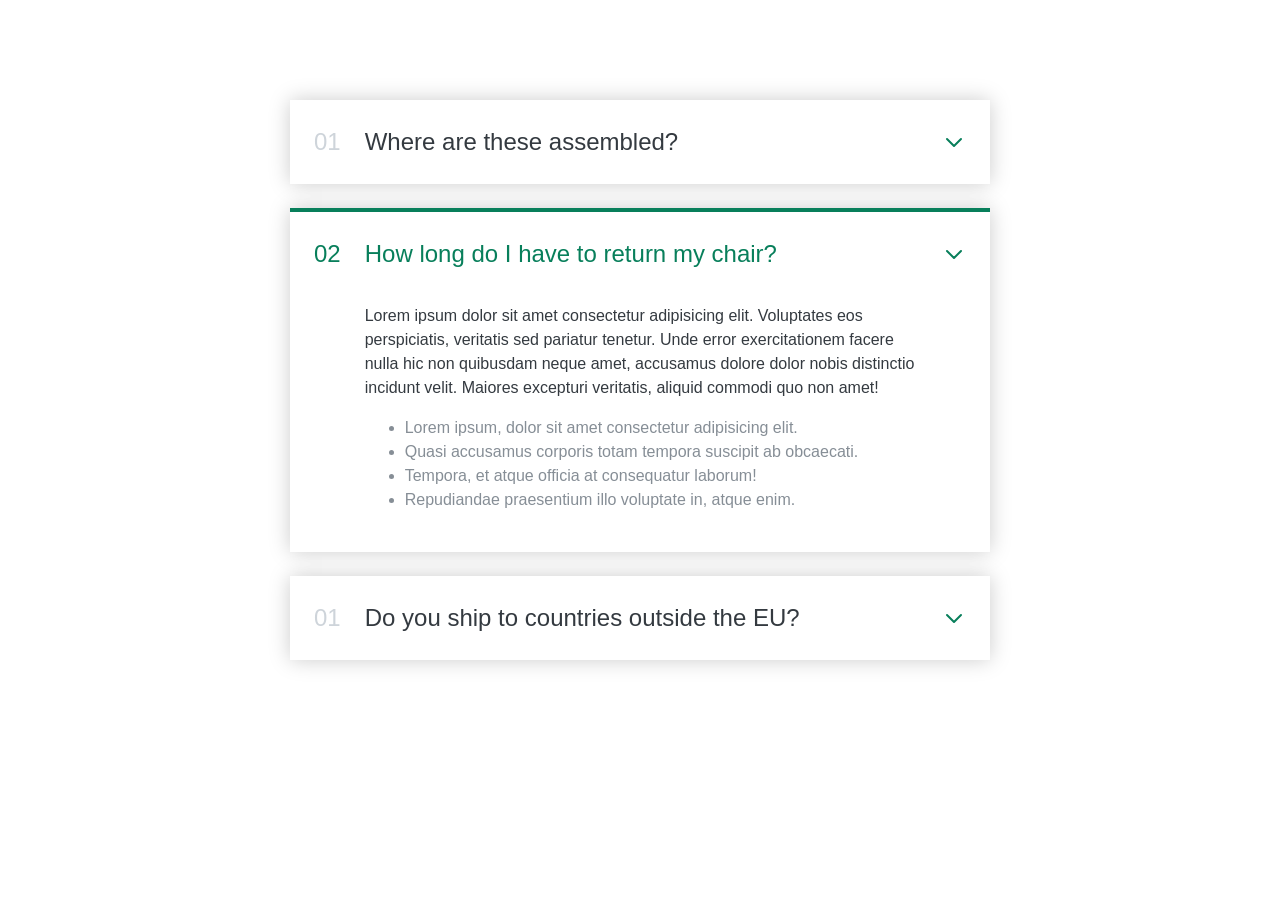
<file: 01-Accordion/index.html>
<!DOCTYPE html>
<html lang="en">
  <head>
    <meta charset="UTF-8" />
    <meta name="viewport" content="width=device-width, initial-scale=1.0" />
    <link rel="stylesheet" href="css/normalize.css" />
    <link rel="stylesheet" href="css/styles.css" />
    <title>Accordion</title>
  </head>
  <body>
    <article class="accordion">
      <section class="container">
        <span class="header__text highlight">01</span>
        <h3>Where are these assembled?</h3>
        <svg
          xmlns="http://www.w3.org/2000/svg"
          class="icon"
          fill="none"
          viewBox="0 0 24 24"
          stroke="currentColor"
        >
          <path
            stroke-linecap="round"
            stroke-linejoin="round"
            stroke-width="2"
            d="M19 9l-7 7-7-7"
          ></path>
        </svg>
      </section>
      <section class="container container--open">
        <span class="header__text green-highlight">02</span>
        <h3 class="green-highlight">How long do I have to return my chair?</h3>
        <svg
          xmlns="http://www.w3.org/2000/svg"
          class="icon"
          fill="none"
          viewBox="0 0 24 24"
          stroke="currentColor"
        >
          <path
            stroke-linecap="round"
            stroke-linejoin="round"
            stroke-width="2"
            d="M19 9l-7 7-7-7"
          ></path>
        </svg>
        <div class="hidden-box">
          <p>
            Lorem ipsum dolor sit amet consectetur adipisicing elit. Voluptates
            eos perspiciatis, veritatis sed pariatur tenetur. Unde error
            exercitationem facere nulla hic non quibusdam neque amet, accusamus
            dolore dolor nobis distinctio incidunt velit. Maiores excepturi
            veritatis, aliquid commodi quo non amet!
          </p>
          <ul>
            <li>Lorem ipsum, dolor sit amet consectetur adipisicing elit.</li>
            <li>
              Quasi accusamus corporis totam tempora suscipit ab obcaecati.
            </li>
            <li>Tempora, et atque officia at consequatur laborum!</li>
            <li>Repudiandae praesentium illo voluptate in, atque enim.</li>
          </ul>
        </div>
      </section>
      <section class="container">
        <span class="header__text highlight">01</span>
        <h3>Do you ship to countries outside the EU?</h3>
        <svg
          xmlns="http://www.w3.org/2000/svg"
          class="icon"
          fill="none"
          viewBox="0 0 24 24"
          stroke="currentColor"
        >
          <path
            stroke-linecap="round"
            stroke-linejoin="round"
            stroke-width="2"
            d="M19 9l-7 7-7-7"
          ></path>
        </svg>
      </section>
    </article>
  </body>
</html>
</file>
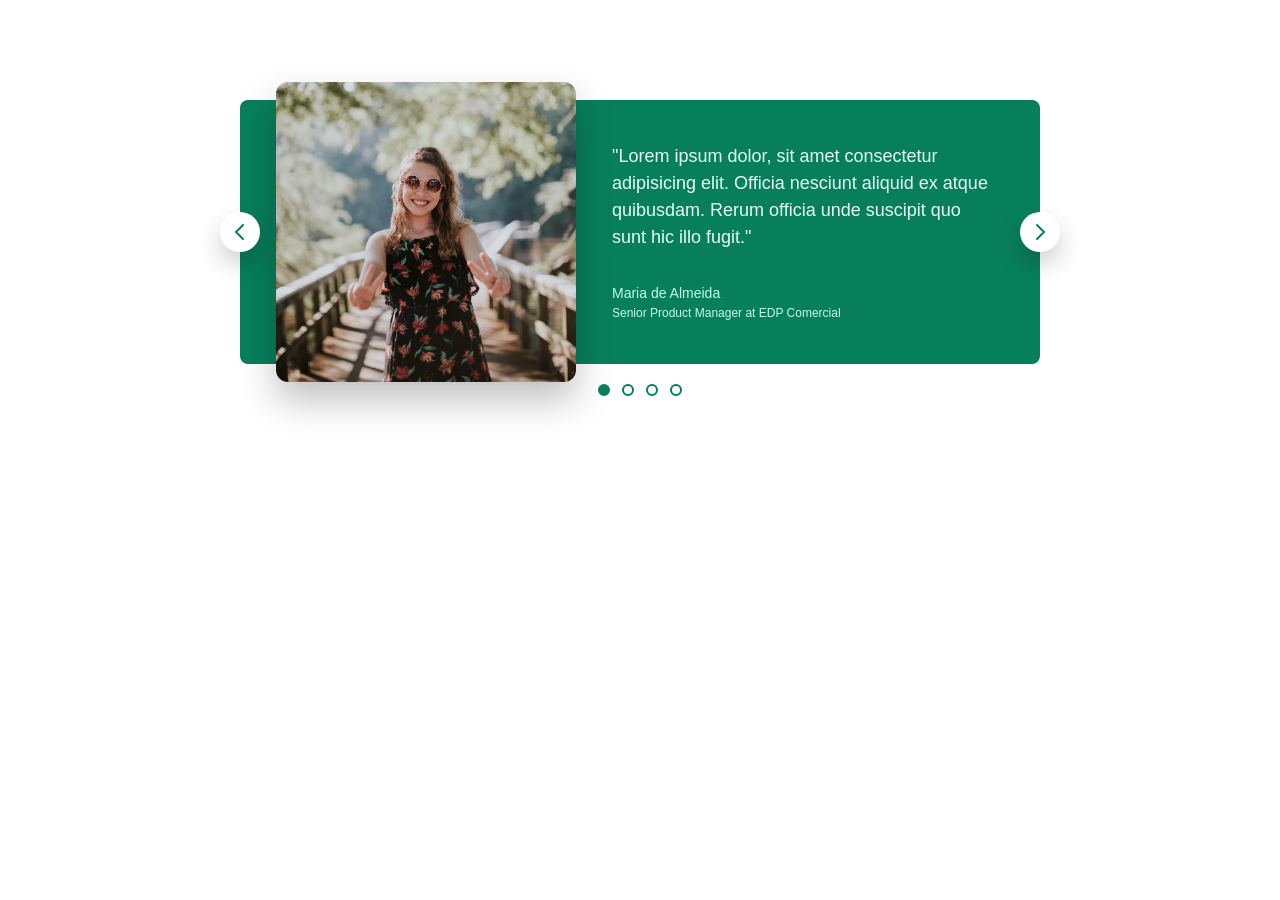
<file: 02-Carousel/index.html>
<!DOCTYPE html>
<html lang="en">
  <head>
    <meta charset="UTF-8" />
    <meta name="viewport" content="width=device-width, initial-scale=1.0" />
    <link rel="stylesheet" href="css/normalize.css" />
    <link rel="stylesheet" href="css/styles.css" />
    <title>Carousel</title>
  </head>
  <body>
    <section class="container">
      <img class="img" src="images/maria.jpg" alt="A picture of maria" />
      <figcaption>
        <p class="testimonial__text">
          "Lorem ipsum dolor, sit amet consectetur adipisicing elit. Officia
          nesciunt aliquid ex atque quibusdam. Rerum officia unde suscipit quo
          sunt hic illo fugit."
        </p>
        <p class="testimonial__author">Maria de Almeida</p>
        <p class="testimonial__author testimonial__caption">
          Senior Product Manager at EDP Comercial
        </p>
      </figcaption>
      <button class="btn btn--left">
        <svg
          xmlns="http://www.w3.org/2000/svg"
          class="btn--icon"
          fill="none"
          viewBox="0 0 24 24"
          stroke="currentColor"
        >
          <path
            stroke-linecap="round"
            stroke-linejoin="round"
            stroke-width="2"
            d="M15 19l-7-7 7-7"
          ></path>
        </svg>
      </button>
      <button class="btn btn--right">
        <svg
          xmlns="http://www.w3.org/2000/svg"
          class="btn--icon"
          fill="none"
          viewBox="0 0 24 24"
          stroke="currentColor"
        >
          <path
            stroke-linecap="round"
            stroke-linejoin="round"
            stroke-width="2"
            d="M9 5l7 7-7 7"
          ></path>
        </svg>
      </button>
      <div class="dots">
        <button class="dot dot--fill">&nbsp;</button>
        <button class="dot">&nbsp;</button>
        <button class="dot">&nbsp;</button>
        <button class="dot">&nbsp;</button>
      </div>
    </section>
  </body>
</html>
</file>
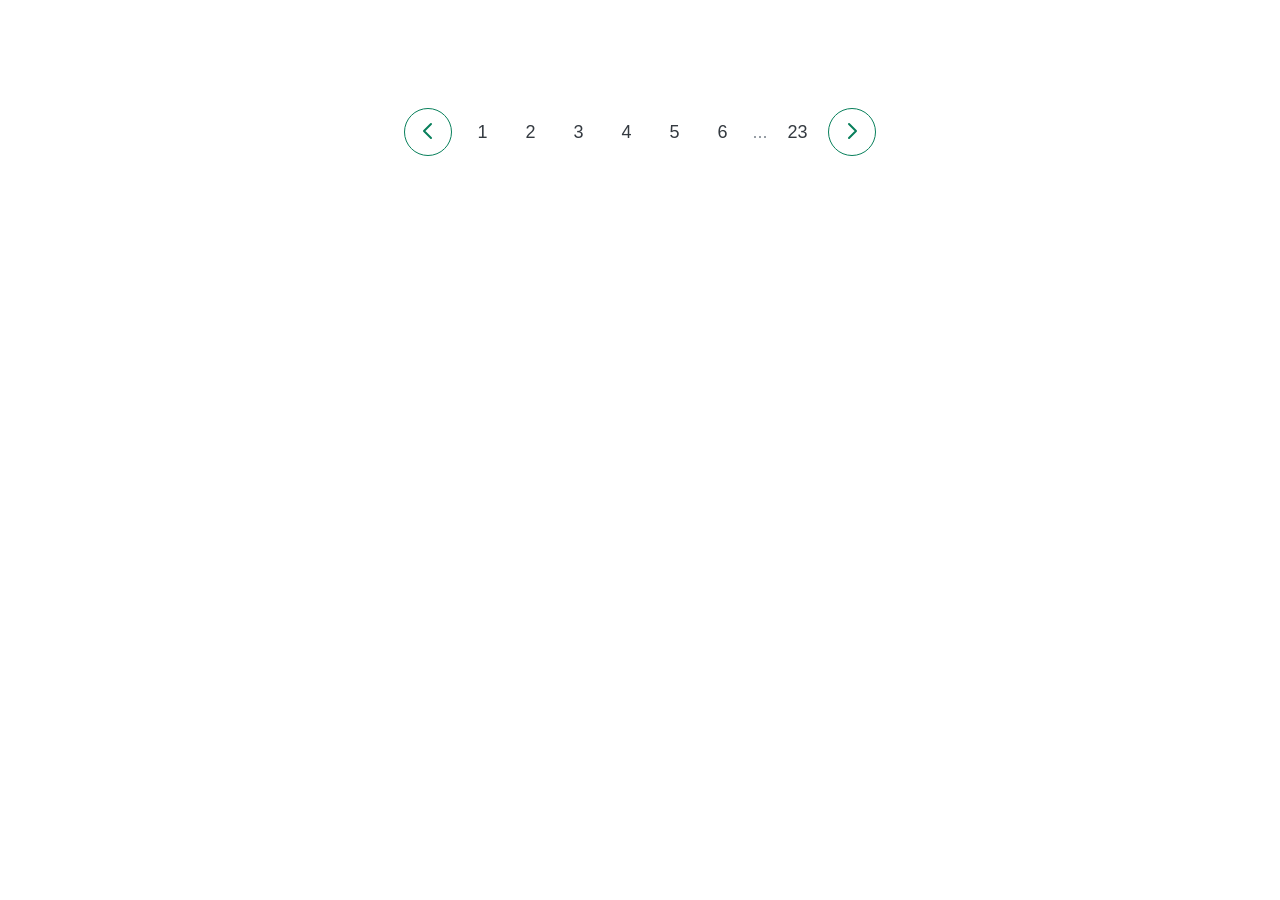
<file: 03-Pagination/index.html>
<!DOCTYPE html>
<html lang="en">
  <head>
    <meta charset="UTF-8" />
    <meta name="viewport" content="width=device-width, initial-scale=1.0" />
    <link rel="stylesheet" href="styles.css" />
    <title>Pagination</title>
  </head>
  <body>
    <section class="pagination">
      <button class="btn">
        <svg
          xmlns="http://www.w3.org/2000/svg"
          class="btn-icon"
          fill="none"
          viewBox="0 0 24 24"
          stroke="currentColor"
        >
          <path
            stroke-linecap="round"
            stroke-linejoin="round"
            stroke-width="2"
            d="M15 19l-7-7 7-7"
          ></path>
        </svg>
      </button>
      <a class="btn-page" href="#">1</a>
      <a class="btn-page" href="#">2</a>
      <a class="btn-page" href="#">3</a>
      <a class="btn-page" href="#">4</a>
      <a class="btn-page" href="#">5</a>
      <a class="btn-page" href="#">6</a>
      <span>...</span>
      <a class="btn-page" href="#">23</a>
      <button class="btn">
        <svg
          xmlns="http://www.w3.org/2000/svg"
          class="btn-icon"
          fill="none"
          viewBox="0 0 24 24"
          stroke="currentColor"
        >
          <path
            stroke-linecap="round"
            stroke-linejoin="round"
            stroke-width="2"
            d="M9 5l7 7-7 7"
          ></path>
        </svg>
      </button>
    </section>
  </body>
</html>
</file>
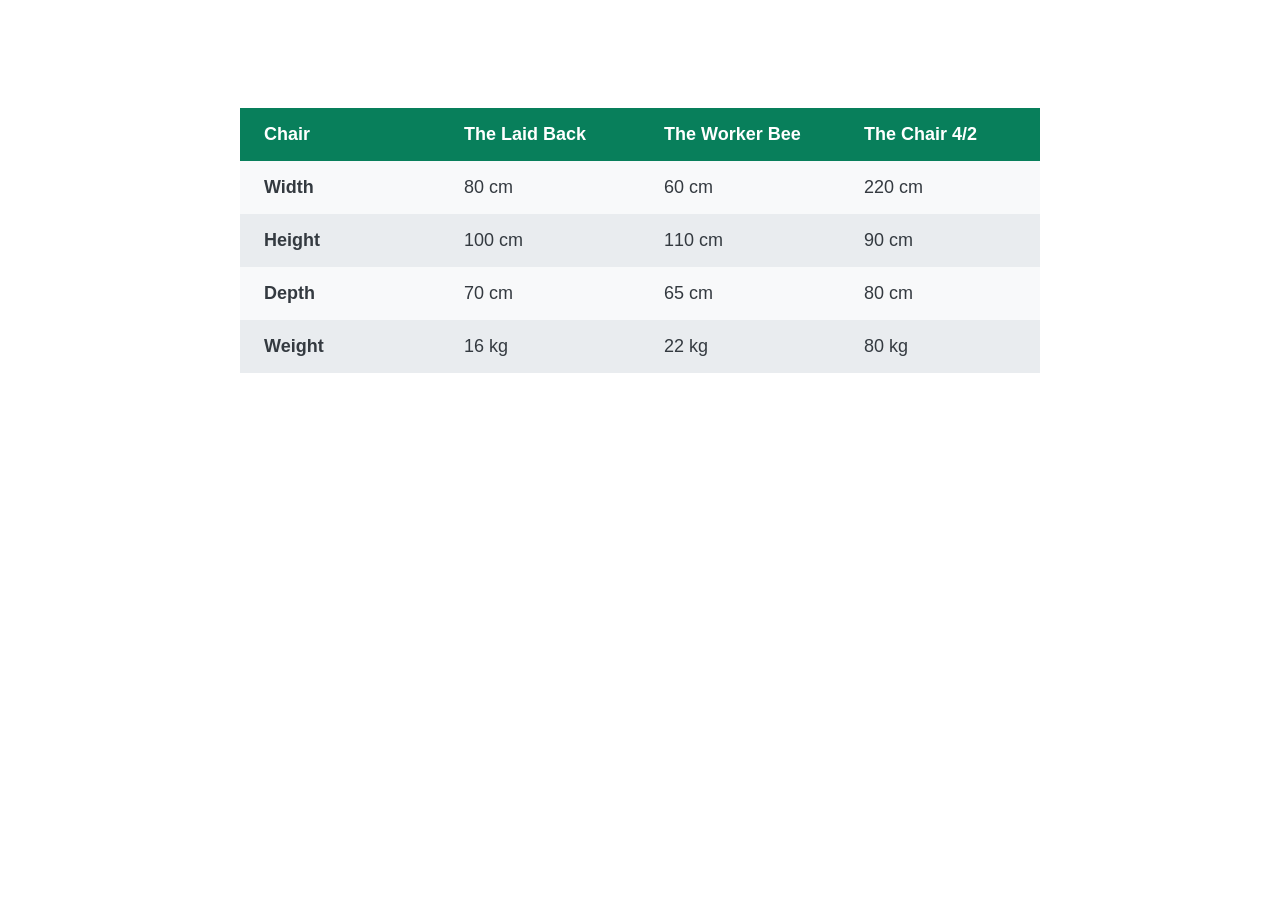
<file: 04-Table/index.html>
<!DOCTYPE html>
<html lang="en">
<head>
    <meta charset="UTF-8">
    <meta name="viewport" content="width=device-width, initial-scale=1.0">
    <link rel="stylesheet" href="css/styles.css">
    <title>Table</title>
</head>
<body>
    <table>
        <thead>
            <tr class="focus-block">
                <th>Chair</th>
                <th>The Laid Back</th>
                <th>The Worker Bee</th>
                <th>The Chair 4/2</th>
            </tr>
        </thead>
        <tbody>
            <tr>
                <th>Width</th>
                <td>80 cm</td>
                <td>60 cm</td>
                <td>220 cm</td>
            </tr>
            <tr>
                <th>Height</th>
                <td>100 cm</td>
                <td>110 cm</td>
                <td>90 cm</td>
            </tr>
            <tr>
                <th>Depth</th>
                <td>70 cm</td>
                <td>65 cm</td>
                <td>80 cm</td>
            </tr>
            <tr>
                <th>Weight</th>
                <td>16 kg</td>
                <td>22 kg</td>
                <td>80 kg</td>
            </tr>
        </tbody>
    </table>
</body>
</html>
</file>
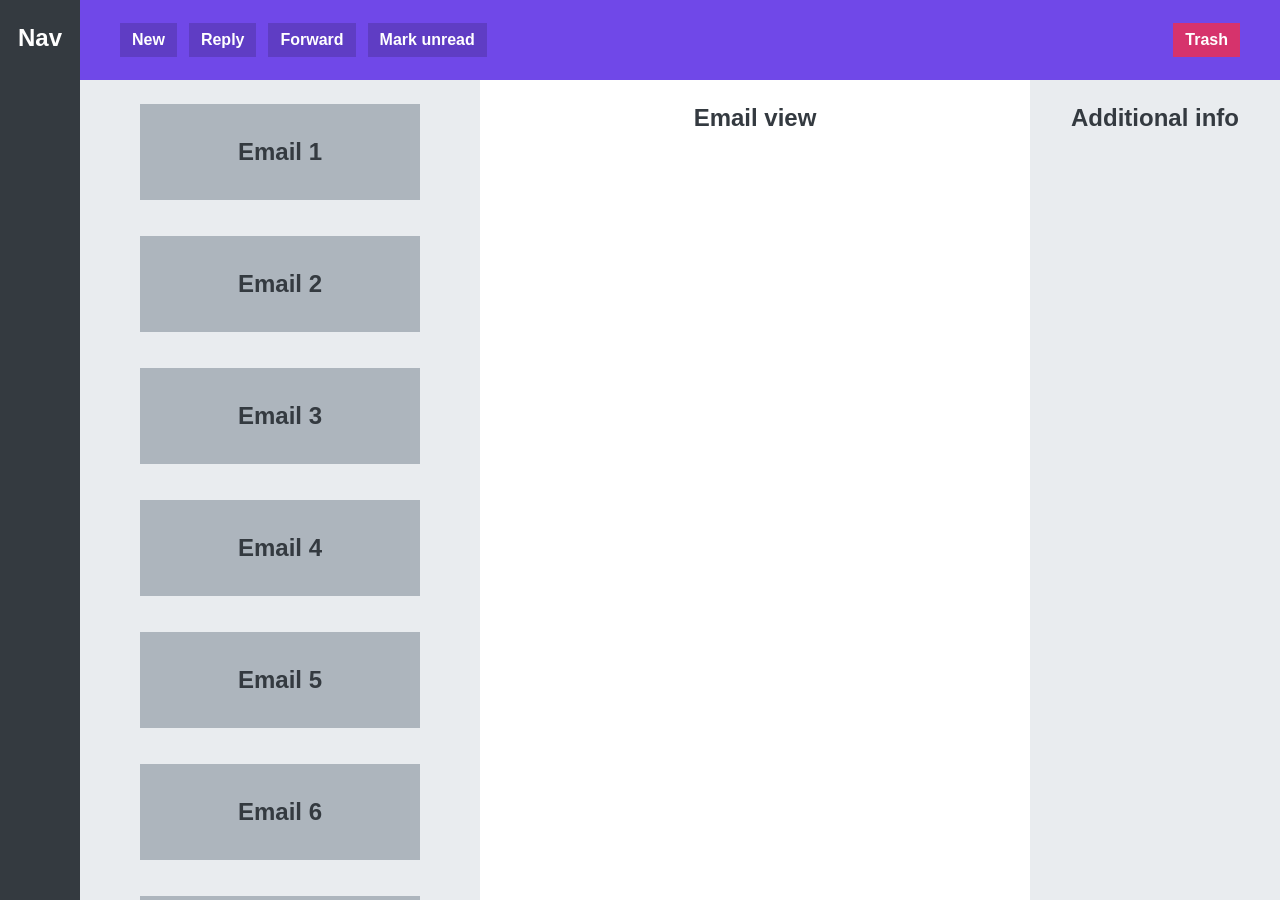
<file: 06-AppLeyout/index.html>
<!DOCTYPE html>
<html lang="en">
<head>
    <meta charset="UTF-8">
    <meta name="viewport" content="width=device-width, initial-scale=1.0">
    <link rel="stylesheet" href="styles.css">
    <title>App Leyout</title>
</head>
<body>
    <nav>Nav</nav>
    <menu>
        <button type="button">New</button>
        <button type="button">Reply</button>
        <button type="button">Forward</button>
        <button type="button">Mark unread</button>
        <button type="button">Trash</button>
    </menu>
    <section>
        <div class="email">Email 1</div>
        <div class="email">Email 2</div>
        <div class="email">Email 3</div>
        <div class="email">Email 4</div>
        <div class="email">Email 5</div>
        <div class="email">Email 6</div>
        <div class="email">Email 7</div>
        <div class="email">Email 8</div>
        <div class="email">Email 9</div>
        <div class="email">Email 10</div>
    </section>
    <main>Email view</main>
    <aside>Additional info</aside>
</body>
</html>
</file>
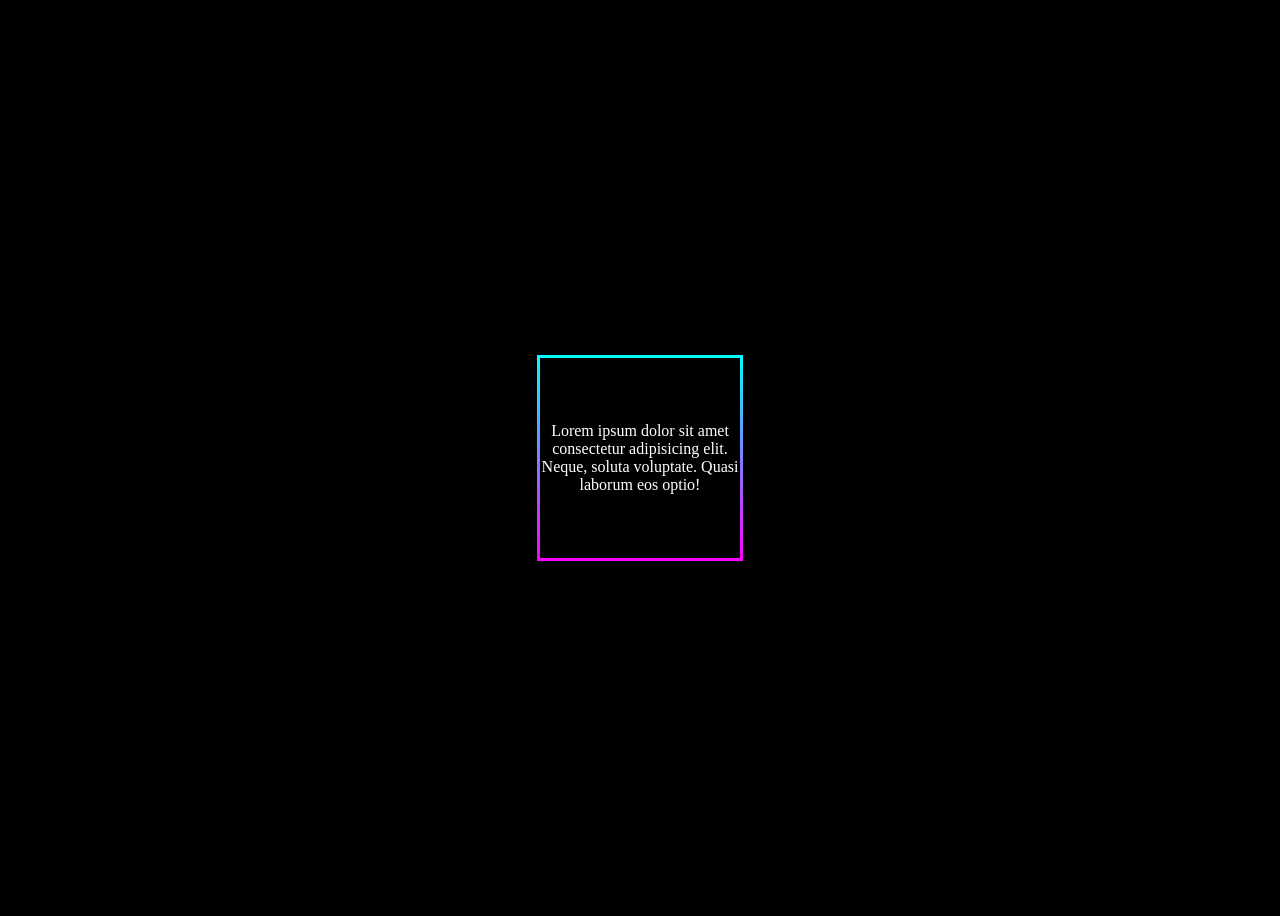
<file: 09-GradientBorders/index.html>
<!DOCTYPE html>
<html lang="en">
  <head>
    <meta charset="UTF-8" />
    <meta name="viewport" content="width=device-width, initial-scale=1.0" />
    <link rel="stylesheet" href="styles.css" />
    <title>Gradient Border</title>
  </head>
  <body>
    <div class="box">
      <p>
        Lorem ipsum dolor sit amet consectetur adipisicing elit. Neque, soluta
        voluptate. Quasi laborum eos optio!
      </p>
    </div>
  </body>
</html>
</file>
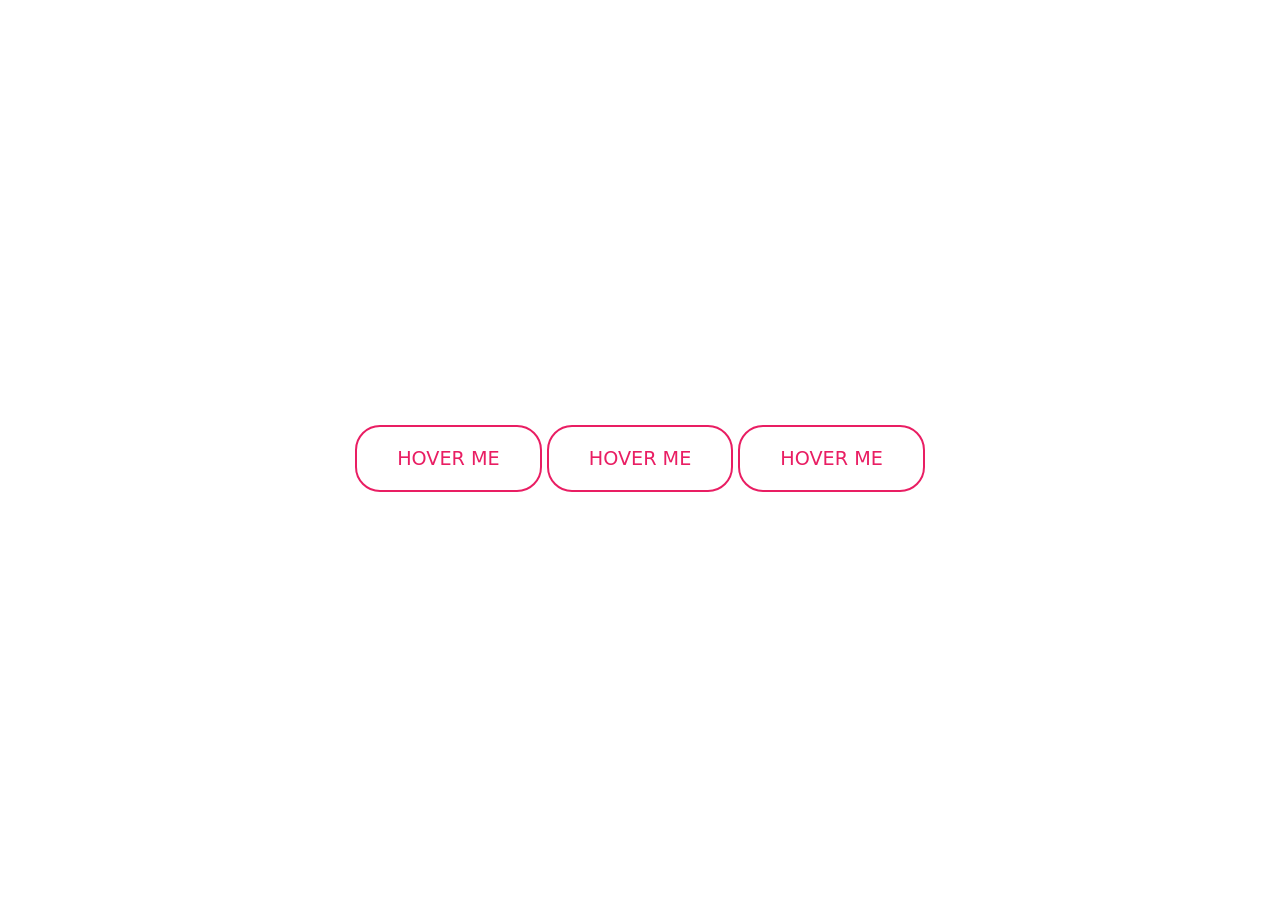
<file: 10-AnimatedButton/index.html>
<!DOCTYPE html>
<html lang="en">
<head>
    <meta charset="UTF-8">
    <meta name="viewport" content="width=device-width, initial-scale=1.0">
    <link rel="stylesheet" href="styles.css">
    <title>Animated Button</title>
</head>
<body>
    <a href="#" class="btn">Hover Me</a>
    <a href="#" class="btn">Hover Me</a>
    <a href="#" class="btn">Hover Me</a>
</body>
</html>
</file>
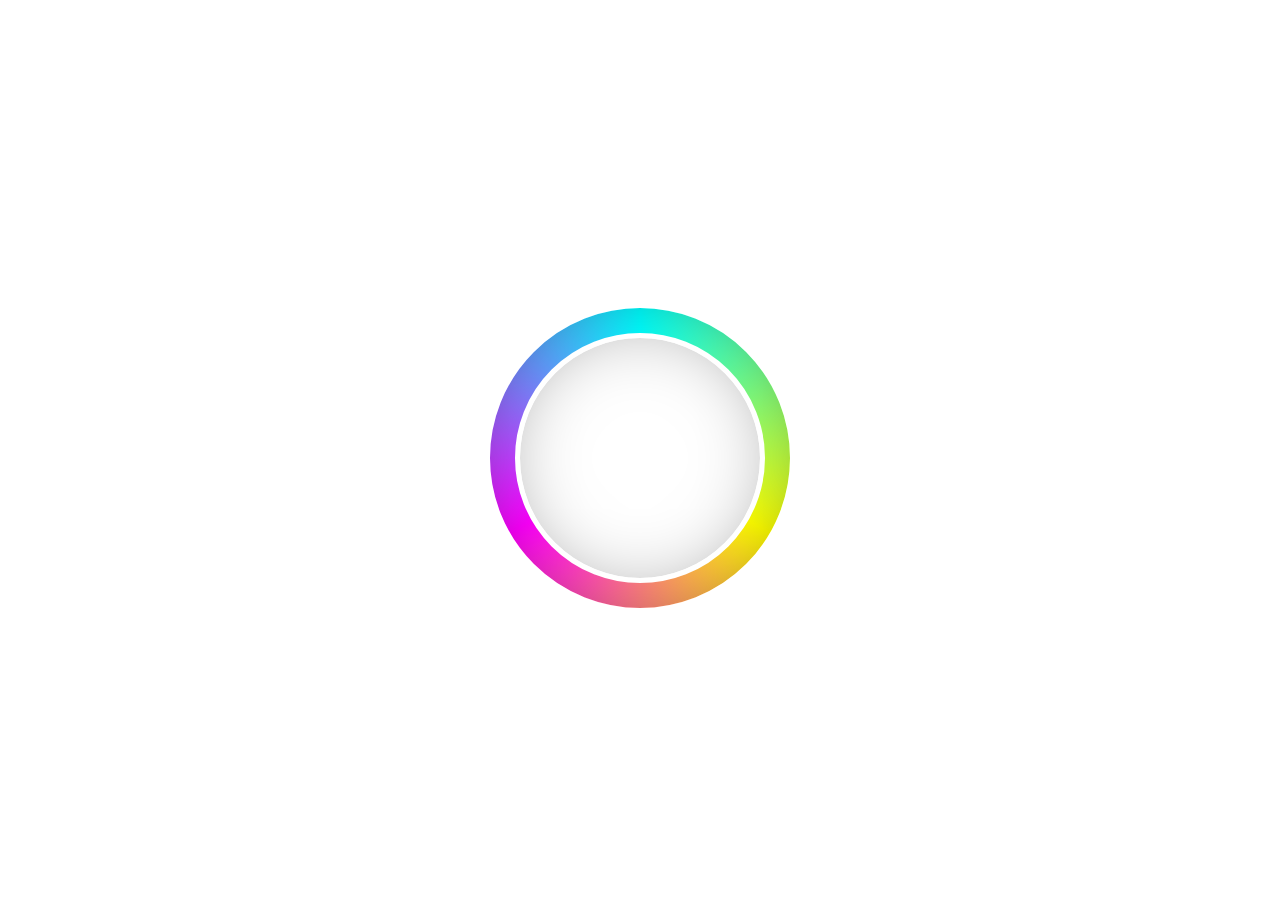
<file: 11-RainbowSpinner/index.html>
<!DOCTYPE html>
<html lang="en">
<head>
    <meta charset="UTF-8">
    <meta name="viewport" content="width=device-width, initial-scale=1.0">
    <link rel="stylesheet" href="styles.css">
    <title>Rainbow Spinner</title>
</head>
<body>
    <div class="spinner"></div>
</body>
</html>
</file>
<file: 01-Accordion/css/styles.css>
:root {
    --cokor-body: #868e96;
    --color-heading: #343a40;
    --color-number: #ced4da;
    --primary-color: #087f5b;;

}

*,
*::before,
*::after {
    box-sizing: border-box;
}

/* Typography */
html {
    font-size: 62.5%;
}

body {
    color: var(--cokor-body);
    font-family: "Inter", sans-serif;
    font-size: 1.8rem;
    line-height: 1.5;
}

h3 {
    color: var(--color-heading);
    font-size: 2.4rem;
    font-weight: 500;
    margin: 0;
}

p {
    margin: 0;
}

.accordion {
    align-items: center;
    display: flex;
    flex-direction: column;
    gap: 24px;
    margin: 100px auto;
    width: 700px;
}

.container {
    align-items: center;
    box-shadow: 0 0 20px #ccc;
    column-gap: 24px;
    display: grid;
    grid-template-columns: auto 1fr auto;
    padding: 2.4rem;
    row-gap: 32px;
    width: 100%;
}

.container--open {
    border-top: 4px solid var(--primary-color);
}

.header__text {
    font-size: 2.4rem;
    font-weight: 500;
}

.highlight {
    color: var(--color-number);
}

.green-highlight {
    color: var(--primary-color);
}

.icon {
    color: var(--primary-color);
    width: 24px;
}

.hidden-box {
    grid-column: 2;
}

.hidden-box > p {
    color: var(--color-heading);
    font-weight: 400;
    font-size: 1.6rem;
}

.hidden-box > ul {
    font-weight: 400;
    font-size: 1.6rem;
}
</file>
<file: 02-Carousel/css/styles.css>
:root {
    --primary-color: #087f5b;
}

*,
*::before,
*::after {
    box-sizing: border-box;
    margin: 0;
    /* padding: 0; */
}

/* Typography */
html {
    font-size: 62.5%;
}

body {
    color: #c3fae8;;
    font-size: 1.8rem;
    font-weight: 500;
    line-height: 1.5;
    font-family: "Inter", sans-serif;
}

.container {
        width: 800px;
        margin: 100px auto;
        background-color: #087f5b;
        padding: 32px 48px 32px 86px;
        border-radius: 8px;
        position: relative;
        display: flex;
        align-items: center;
        gap: 86px;
}

.img {
    height: 200px;
    transform: scale(1.5);
    border-radius: 8px;
    box-shadow: 0 12px 24px rgba(0, 0, 0, 0.25)
}

.testimonial__text {
    margin-top: 0;
    margin-bottom: 3.2rem;
    line-height: 1.5;
    color: #e6fcf5;
}

.testimonial__author {
    font-size: 1.4rem;
    margin: 0;
    color: #c3fae8;
}

.testimonial__caption {
    font-size: 1.2rem;
}

.btn {
    background-color: #fff;
    border: none;
    height: 40px;
    width: 40px;
    border-radius: 50%;
    position: absolute;
    box-shadow: 0 12px 24px rgba(0, 0, 0, 0.2);
    cursor: pointer;
    display: flex;
    align-items: center;
    justify-content: center;
}

.btn--icon {
    height: 24px;
    width: 24px;
    stroke: #087f5b;
}

.btn--left {
    left: 0;
    top: 50%;
    transform: translate(-50%, -50%);
}

.btn--right {
    right: 0;
    top: 50%;
    transform: translate(50%,-50%);
}

.dots {
    position: absolute;
    left: 50%;
    bottom: 0;
    transform: translate(-50%, 32px);
    display: flex;
    gap: 12px;
      }

.dot {
    height: 12px;
    width: 12px;
    background-color: #fff;
    border: 2px solid #087f5b;
    border-radius: 50%;
    cursor: pointer;
    padding: 0;
}

.dot--fill {
    background-color: #087f5b;
}
</file>
<file: 03-Pagination/styles.css>
:root {
--primary-color: #087f5b;
}

*,
*::before,
*::after {
    box-sizing: border-box;
}

html {
    font-size: 62.5%;
}

body {
    color: #868e96;
    display: flex;
    font-family: "Inter", sans-serif;
    font-size: 18px;
    justify-content: center;
}

.pagination {
    align-items: center;
    display: flex;
    gap: 12px;
    margin-top: 100px;
}

.btn {
    background: none;
    border-radius: 100%;
    border: 1px solid var(--primary-color);
    cursor: pointer;
    height: 48px;
    width: 48px;
}

.btn:hover {
    background: var(--primary-color);
    transition: background 0.5s;
}

.btn:hover .btn-icon {
    stroke: #fff;
    transition: all 0.5s;
}

.btn-icon {
    stroke: var(--primary-color);
    width: 24px;
}

.btn-page {
    align-items: center;
    border-radius: 100%;
    color: #343a40;
    display: flex;
    height: 36px;
    justify-content: center;
    text-decoration: none;
    width: 36px;
}

.btn-page:hover {
    background: var(--primary-color);
    color: #fff;
    transition: all 0.5s;
}
</file>
<file: 04-Table/css/styles.css>
*,
*::before,
*::after {
    box-sizing: border-box;
}

html {
    font-size: 62.5%;
}

body {
    font-family: "Inter", sans-serif;
    color: #343a40;
    display: flex;
    justify-content: center;
}

table {
    width: 800px;
    margin-top: 100px;
    font-size: 1.8rem;
    border-collapse: collapse;
}

thead tr {
    background-color: #087f5b;
    color: #fff;
}

thead th {
    width: 25%;
}

th,
td {
    padding: 16px 24px;
    text-align: left;
}

tbody tr:nth-child(odd) {
    background-color: #f8f9fa;
}

tbody tr {
    background-color: #e9ecef;
}
</file>
<file: 06-AppLeyout/styles.css>
*,
*::before,
*::after {
    margin: 0;
    padding: 0;
    box-sizing: border-box;
}

html {
    font-size: 62.5%;
}

body {
    font-family: "Inter", sans-serif;
    color: #343a40;
    font-size: 2.4rem;
    display: grid;
    grid-template-columns: 80px 400px 1fr 250px;
    grid-template-rows: 80px 11fr;
    height: 100vh;
    text-align: center;
    font-weight: bold;
}

nav, section, main, aside {
    padding-top: 2.4rem;
}
nav {
    background-color: #343a40;
    color: #fff;
    grid-row: 1 / -1;
}

menu {
    background-color: #7048e8;
    color: #fff;
    grid-column: 2 / -1;
    display: flex;
    align-items: center;
    gap: 12px;
    justify-content: space-between;
    padding: 0 4rem;
}

section {
    background-color: #e9ecef;
    display: flex;
    flex-direction: column;
    align-items: center;
    gap: 36px;
    overflow: scroll;
}

aside {
    background-color: #e9ecef;
}

button {
    font-size: 1.6rem;
    font-weight: bold;
    background-color: #5f3dc4;
    cursor: pointer;
    color: #fff;
    border: 0;
    padding: 0.8rem 1.2rem;
}

button:last-child {
    background-color: #d6336c;
    margin-left: auto;
}

button:hover {
    background-color: #6846cc;
}

button:last-child:hover {
    background-color: #dd4077;
}

.email {
    width: 70%;
    height: 96px;
    background-color: #adb5bd;
    align-content: center;
    flex-shrink: 0;
}
</file>
<file: 09-GradientBorders/styles.css>
body {
    display: flex;
    justify-content: center;
    align-items: center;
    height: 100vh;
    background-color: #000;
}

.box {
    width: 200px;
    height: 200px;
    background-color: #000;
    color: #fff;
    display: flex;
    justify-content: center;
    align-items: center;
    text-align: center;
}

.box::after {
    content: "";
    width: 206px;
    height: 206px;
    background: linear-gradient(cyan, magenta);
    position: absolute;
    z-index: -1;
}
</file>
<file: 10-AnimatedButton/styles.css>
body {
    display: flex;
    justify-content: center;
    align-items: center;
    height: 100vh;
    font-family: system-ui, -apple-system, BlinkMacSystemFont, 'Segoe UI', Roboto, Oxygen, Ubuntu, Cantarell, 'Open Sans', 'Helvetica Neue', sans-serif;
    gap: 5px;
}

.btn {
    display: inline;
    text-decoration: none;
    color: #e91e63;
    font-size: 1.2rem;
    border: 2px solid #e91e63;
    border-radius: 25px;
    padding: 20px 40px;
    text-transform: uppercase;
    position: relative;
    overflow: hidden;
    transition: color 0.5s ease;
}

.btn::before {
    content: "";
    width: 100%;
    height: 100%;
    background-color: #e91e63;
    position: absolute;
    top: 0;
    left: 0;
    transform: translateX(-102%);
    z-index: -1;
}

.btn:hover {
    color: #fff;
}

.btn:hover::before {
    transform: translateX(0);
    transition: all 0.5s;
}
</file>
<file: 11-RainbowSpinner/styles.css>
body {
    display: flex;
    justify-content: center;
    align-items: center;
    height: 100vh;
}

.spinner {
    width: 300px;
    height: 300px;
    border-radius: 50%;
    background: conic-gradient(cyan, yellow, magenta, cyan);
    border: 4px solid white;
    box-shadow: inset 0px 0px 110px -70px black;
    position: relative;
    display: flex;
    justify-content: center;
    align-items: center;
    animation: spin 1.5s linear infinite;
}

.spinner::before {
    content: "";
    width: 80%;
    height: 80%;
    border-radius: 50%;
    background-color: #fff;
    border: 5px solid #fff;
    box-shadow: inset 0px 0px 110px -70px black;
    position: absolute;
}

@keyframes spin {
    from {
        transform: rotate(0);
    }
    to {
        transform: rotate(360deg);
    }
}
</file>
